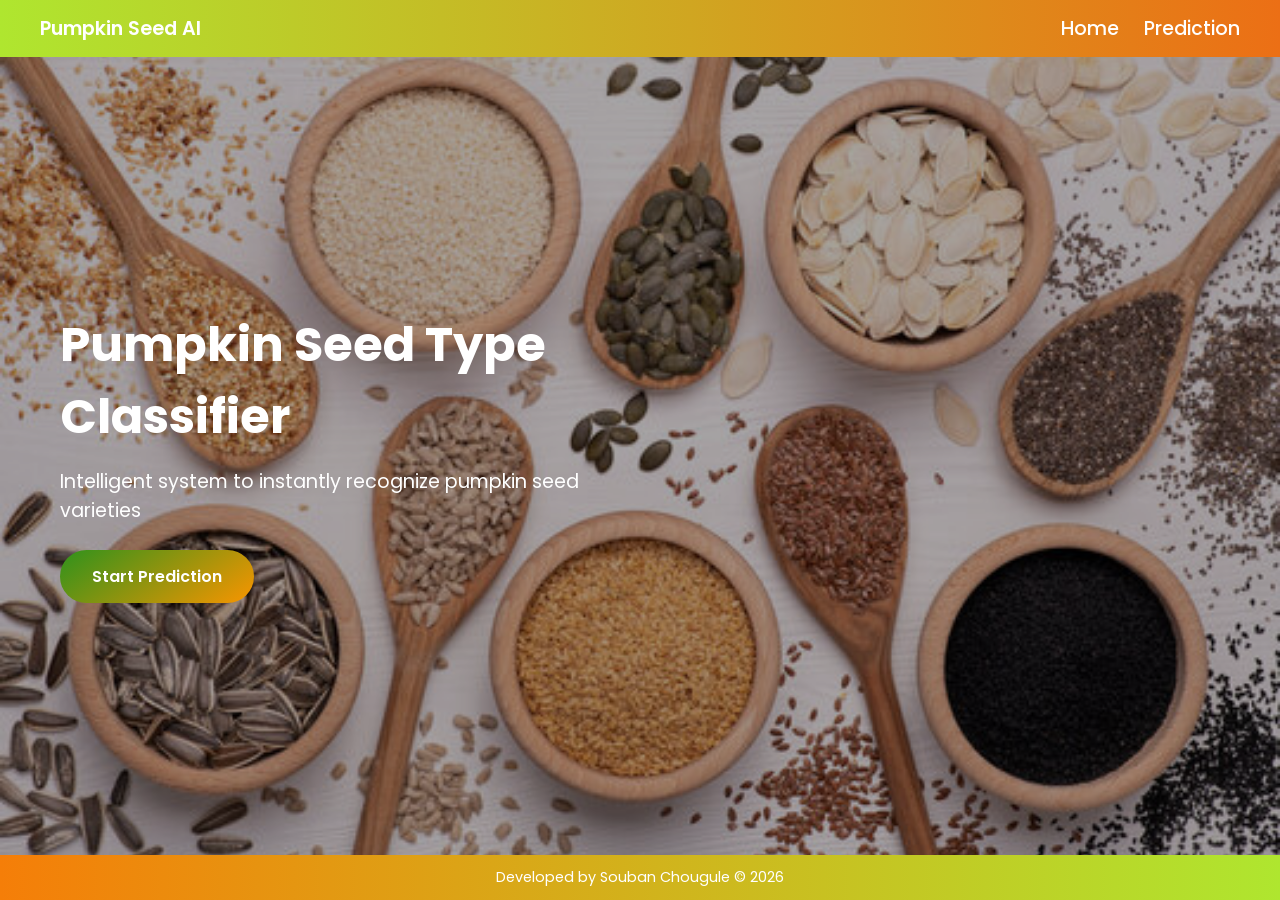
<file: templates/index.html>
<!doctype html>
<html lang="en">
  <head>
    <meta charset="UTF-8" />
    <meta name="viewport" content="width=device-width, initial-scale=1.0" />
    <title>Pumpkin Seed Variety Prediction</title>

    <link
      href="https://fonts.googleapis.com/css2?family=Poppins:wght@300;400;600&display=swap"
      rel="stylesheet"
    />

    <style>
      * {
        margin: 0;
        padding: 0;
        box-sizing: border-box;
        font-family: "Poppins", sans-serif;
      }

      body {
        height: 100vh;
        display: flex;
        flex-direction: column;
      }

      /* ===== Navbar ===== */
      header {
      
        background: linear-gradient(90deg, #afe62f, #ec6f15);

        color: white;
        padding: 14px 40px;
        display: flex;
        justify-content: space-between;
        align-items: center;
        font-size: 1.2rem;
        font-weight: 600;
      }

      nav a {
        color: white;
        text-decoration: none;
        margin-left: 20px;
        font-weight: 500;
      }

      /* ===== Hero Section ===== */
      .hero {
        flex: 1;
        background: url("/static/images/pumkeen3.jpg") no-repeat center center;
        background-size: cover;
        position: relative;
        display: flex;
        align-items: center;
        padding-left: 60px;
      }

      /* Dark overlay */
      .hero::before {
        content: "";
        position: absolute;
        inset: 0;
        background: rgba(0, 0, 0, 0.35);
      }

      .hero-content {
        position: relative;
        max-width: 600px;
        color: white;
      }

      .hero-content h1 {
        font-size: 3rem;
        margin-bottom: 15px;
      }

      .hero-content p {
        font-size: 1.2rem;
        margin-bottom: 25px;
        line-height: 1.5;
      }

      .btn {
        text-decoration: none;
        
        background: linear-gradient(145deg, #2e921c, #f99500);

        color: white;
        padding: 14px 32px;
        border-radius: 30px;
        font-weight: 600;
        display: inline-block;
      }

      /* ===== Footer ===== */
      footer {

        background: linear-gradient(90deg, #f57e08, #afe62f);

        color: white;
        text-align: center;
        padding: 12px;
        font-size: 0.9rem;
      }

      /* ===== Responsive ===== */
      @media (max-width: 768px) {
        .hero {
          padding: 40px 20px;
          text-align: center;
          justify-content: center;
        }

        .hero-content h1 {
          font-size: 2.2rem;
        }
      }
    </style>
  </head>

  <body>
    <header>
      <span>Pumpkin Seed AI</span>
      <nav>
        <a href="/">Home</a>
        <a href="/form">Prediction</a>
      </nav>
    </header>

    <div class="hero">
      <div class="hero-content">
        <h1>Pumpkin Seed Type Classifier</h1>
        <p>Intelligent system to instantly recognize pumpkin seed varieties</p>
        <a href="/form" class="btn">Start Prediction</a>
      </div>
    </div>

    <footer>Developed by Souban Chougule © 2026</footer>
  </body>
</html>
</file>
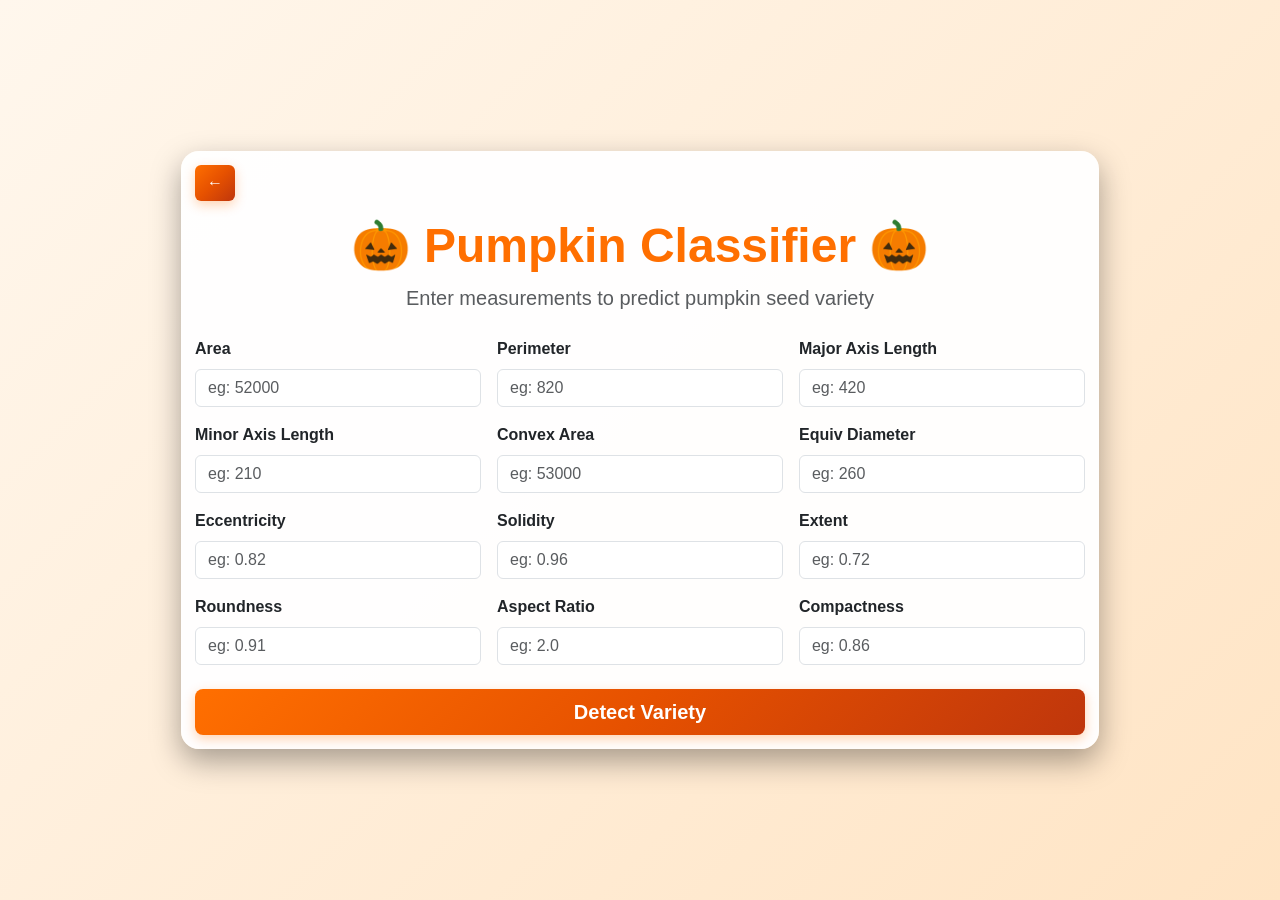
<file: templates/predict.html>
<!doctype html>
<html lang="en">
  <head>
    <meta charset="UTF-8" />
    <meta name="viewport" content="width=device-width, initial-scale=1.0" />
    <title>Pumpkin Classifier</title>
    <link
      href="https://cdn.jsdelivr.net/npm/bootstrap@5.3.0/dist/css/bootstrap.min.css"
      rel="stylesheet"
    />
    <link rel="stylesheet" href="/static/styles/style.css" />
  </head>
  <body class="no-bg-page">
    <div class="main-container">
      <div
        class="container-fluid h-100 d-flex align-items-center justify-content-center"
      >
        <div class="row w-100 justify-content-center">
          <div class="col-lg-8 col-xl-9">
            <div class="card shadow-lg border-0 rounded-4">
              <div class="card-body p-4 p-md-5">
                <!-- Back to Home -->
                <div class="mb-3">
                  <a href="/" class="btn btn-pumpkin fw-semibold"> ← </a>
                </div>
                <!-- Heading -->
                <div class="text-center mb-4">
                  <h1 class="display-5 fw-bold text-orange mb-2">
                    🎃 Pumpkin Classifier 🎃
                  </h1>
                  <p class="text-muted lead">
                    Enter measurements to predict pumpkin seed variety
                  </p>
                </div>
                <!-- Form -->
                <form action="/predict" method="POST">
                  <div class="row g-3">
                    <div class="col-md-6 col-lg-4">
                      <label class="form-label fw-semibold">Area</label>
                      <input
                        type="number"
                        class="form-control"
                        name="Area"
                        placeholder="eg: 52000"
                        required
                      />
                    </div>

                    <div class="col-md-6 col-lg-4">
                      <label class="form-label fw-semibold">Perimeter</label>
                      <input
                        type="number"
                        class="form-control"
                        name="Perimeter"
                        placeholder="eg: 820"
                        required
                      />
                    </div>

                    <div class="col-md-6 col-lg-4">
                      <label class="form-label fw-semibold"
                        >Major Axis Length</label
                      >
                      <input
                        type="number"
                        class="form-control"
                        name="Major_Axis_Length"
                        placeholder="eg: 420"
                        required
                      />
                    </div>

                    <div class="col-md-6 col-lg-4">
                      <label class="form-label fw-semibold"
                        >Minor Axis Length</label
                      >
                      <input
                        type="number"
                        class="form-control"
                        name="Minor_Axis_Length"
                        placeholder="eg: 210"
                        required
                      />
                    </div>

                    <div class="col-md-6 col-lg-4">
                      <label class="form-label fw-semibold">Convex Area</label>
                      <input
                        type="number"
                        class="form-control"
                        name="Convex_Area"
                        placeholder="eg: 53000"
                        required
                      />
                    </div>

                    <div class="col-md-6 col-lg-4">
                      <label class="form-label fw-semibold"
                        >Equiv Diameter</label
                      >
                      <input
                        type="number"
                        class="form-control"
                        name="Equiv_Diameter"
                        placeholder="eg: 260"
                        required
                      />
                    </div>

                    <div class="col-md-6 col-lg-4">
                      <label class="form-label fw-semibold">Eccentricity</label>
                      <input
                        type="number"
                        step="any"
                        class="form-control"
                        name="Eccentricity"
                        placeholder="eg: 0.82"
                        required
                      />
                    </div>

                    <div class="col-md-6 col-lg-4">
                      <label class="form-label fw-semibold">Solidity</label>
                      <input
                        type="number"
                        step="any"
                        class="form-control"
                        name="Solidity"
                        placeholder="eg: 0.96"
                        required
                      />
                    </div>

                    <div class="col-md-6 col-lg-4">
                      <label class="form-label fw-semibold">Extent</label>
                      <input
                        type="number"
                        step="any"
                        class="form-control"
                        name="Extent"
                        placeholder="eg: 0.72"
                        required
                      />
                    </div>

                    <div class="col-md-6 col-lg-4">
                      <label class="form-label fw-semibold">Roundness</label>
                      <input
                        type="number"
                        step="any"
                        class="form-control"
                        name="Roundness"
                        placeholder="eg: 0.91"
                        required
                      />
                    </div>

                    <div class="col-md-6 col-lg-4">
                      <label class="form-label fw-semibold">Aspect Ratio</label>
                      <input
                        type="number"
                        step="any"
                        class="form-control"
                        name="Aspect_Ration"
                        placeholder="eg: 2.0"
                        required
                      />
                    </div>

                    <div class="col-md-6 col-lg-4">
                      <label class="form-label fw-semibold">Compactness</label>
                      <input
                        type="number"
                        step="any"
                        class="form-control"
                        name="Compactness"
                        placeholder="eg: 0.86"
                        required
                      />
                    </div>
                  </div>

                  <div class="d-grid mt-4">
                    <button
                      type="submit"
                      class="btn btn-pumpkin btn-lg fw-bold"
                    >
                      Detect Variety
                    </button>
                  </div>
                </form>
              </div>
            </div>
          </div>
        </div>
      </div>
    </div>
  </body>
</html>
</file>
<file: static/styles/style.css>
* {
  box-sizing: border-box;
  font-family: "Poppins", sans-serif;
  margin: 0;
  padding: 0;
}

/* ===== Theme Colors ===== */
.text-orange {
  color: #ff6f00 !important;
}

.btn-pumpkin {
  background: linear-gradient(135deg, #ff6f00 0%, #e65100 50%, #bf360c 100%);
  border: none;
  color: white;
  transition: 0.3s ease;
  box-shadow: 0 4px 12px rgba(255, 111, 0, 0.3);
}

.btn-pumpkin:hover {
  background: linear-gradient(135deg, #e65100 0%, #bf360c 50%, #8d2b0b 100%);
  transform: translateY(-2px);
  box-shadow: 0 6px 18px rgba(255, 111, 0, 0.4);
}

/* ===== Default Page Background (for other pages) ===== */
body {
  height: 100vh;
  overflow: hidden;
  background: url("/static/images/pumkeen.png") no-repeat center center;
  background-size: cover;
}

/* ===== Dark Overlay (default) ===== */
.main-container::before {
  content: "";
  position: absolute;
  inset: 0;
  background: rgba(0, 0, 0, 0.35);
  z-index: -1;
}

/* ===== Main Container ===== */
.main-container {
  position: relative;
  height: 100vh;
  display: flex;
  align-items: center;
  justify-content: center;
  padding: 10px 0;
}

/* ================================================= */
/* ===== SPECIAL FIX : Prediction Page No BG ===== */
/* ================================================= */

.no-bg-page {
  background: linear-gradient(135deg, #fff7ed, #ffe4c4) !important;
  overflow-y: auto;
}

.no-bg-page .main-container::before {
  display: none !important;
}

/* ===== Center Wrapper ===== */
.result-wrapper {
  width: 100%;
  max-width: 1050px;
  margin: auto;
}

/* ===== Glass Card ===== */
.card {
  background: rgba(255, 255, 255, 0.96) !important;
  border-radius: 18px !important;
  box-shadow: 0 12px 30px rgba(0, 0, 0, 0.35) !important;
  overflow: hidden;
}

/* ===== Card Body Spacing ===== */
.card-body {
  padding: 14px !important;
}

/* ===== Prediction Box ===== */
.result-box {
  border: 2px solid #e0d4c0;
  background: rgba(255, 248, 235, 0.95);
  border-radius: 10px;
  max-width: 380px;
  margin: 0 auto 8px auto;
}

/* ===== Pie Chart ===== */
.chart-container {
  width: 200px;
  height: 200px;
  margin: 4px auto 6px auto;
}

canvas {
  max-width: 100% !important;
}

/* ===== Measurement Cards ===== */
.measurement-card {
  background: rgba(255, 255, 255, 0.92);
  border: 1px solid #e0d4c0;
  border-radius: 8px;
  padding: 7px;
  font-size: 12px;
  transition: 0.3s ease;
}

.measurement-card:hover {
  transform: translateY(-2px);
  box-shadow: 0 4px 10px rgba(0, 0, 0, 0.12);
}

/* ===== Text Spacing Fixes ===== */
h2 {
  margin-bottom: 6px !important;
}

h6 {
  margin-bottom: 4px !important;
}

/* ===== Legend Horizontal ===== */
.chartjs-legend ul {
  display: flex !important;
  flex-direction: row !important;
  justify-content: center !important;
  gap: 18px;
  margin-top: 4px;
}

/* ===== Responsive Fix ===== */
@media (max-width: 768px) {
  body {
    overflow-y: auto;
  }

  .main-container {
    padding: 8px 0;
  }

  .card-body {
    padding: 12px !important;
  }

  .chart-container {
    width: 180px;
    height: 180px;
  }
}
</file>
